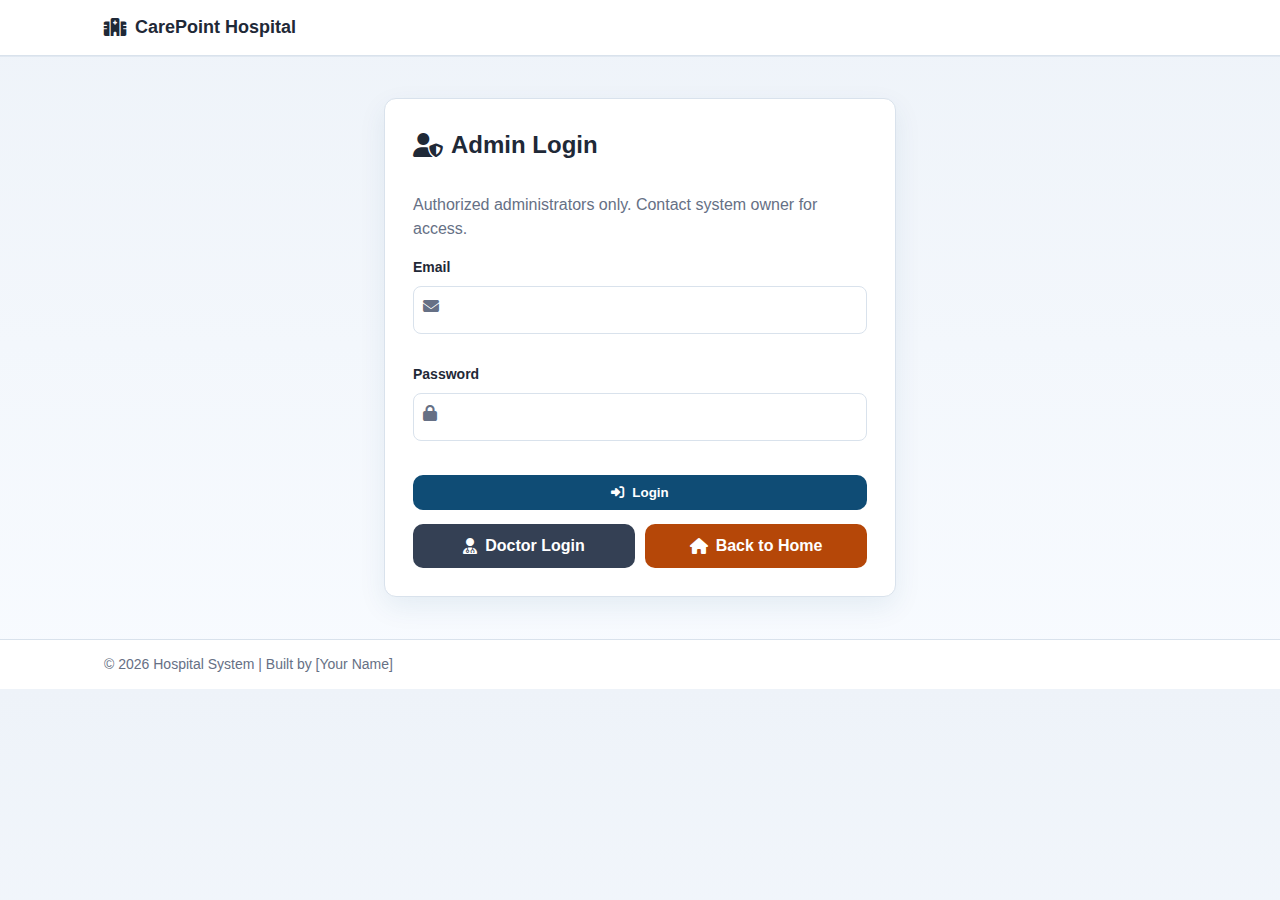
<file: hospital-system/auth/admin-login.html>
﻿<!DOCTYPE html>
<html>
<head>
  <title>Admin Login</title>
  <link rel="stylesheet" href="../assets/style.css">
  <link rel="stylesheet" href="https://cdnjs.cloudflare.com/ajax/libs/font-awesome/6.5.2/css/all.min.css">
</head>
<body>
  <header class="site-header">
    <nav class="navbar">
      <a class="brand" href="../public/index.html"><i class="fa-solid fa-hospital"></i>CarePoint Hospital</a>
    </nav>
  </header>

  <div class="container auth-shell">
    <div class="card">
      <h2 class="section-title"><i class="fa-solid fa-user-shield"></i> Admin Login</h2>
      <p class="muted">Authorized administrators only. Contact system owner for access.</p>
      <div id="error-box" class="alert alert-error" style="display:none;"></div>

      <form class="auth-form" action="../api/auth.php" method="POST">
        <input type="hidden" name="action" value="admin_login">

        <label>Email</label>
        <div class="input-icon">
          <i class="fa-solid fa-envelope"></i>
          <input type="email" name="email" required>
        </div>

        <label>Password</label>
        <div class="input-icon">
          <i class="fa-solid fa-lock"></i>
          <input type="password" name="password" required>
        </div>

        <button type="submit"><i class="fa-solid fa-right-to-bracket"></i> Login</button>
      </form>

      <div class="auth-actions">
        <a class="btn btn-secondary" href="doctor-login.html"><i class="fa-solid fa-user-doctor"></i>Doctor Login</a>
        <a class="btn btn-warning" href="../public/index.html"><i class="fa-solid fa-house"></i>Back to Home</a>
      </div>
    </div>
  </div>

  <footer class="site-footer">
    <div class="container">&copy; 2026 Hospital System | Built by [Your Name]</div>
  </footer>

  <script>
    const params = new URLSearchParams(window.location.search);
    const err = params.get("error");
    if (err) {
      const box = document.getElementById("error-box");
      box.style.display = "block";
      box.textContent = err;
    }
  </script>
</body>
</html>
</file>
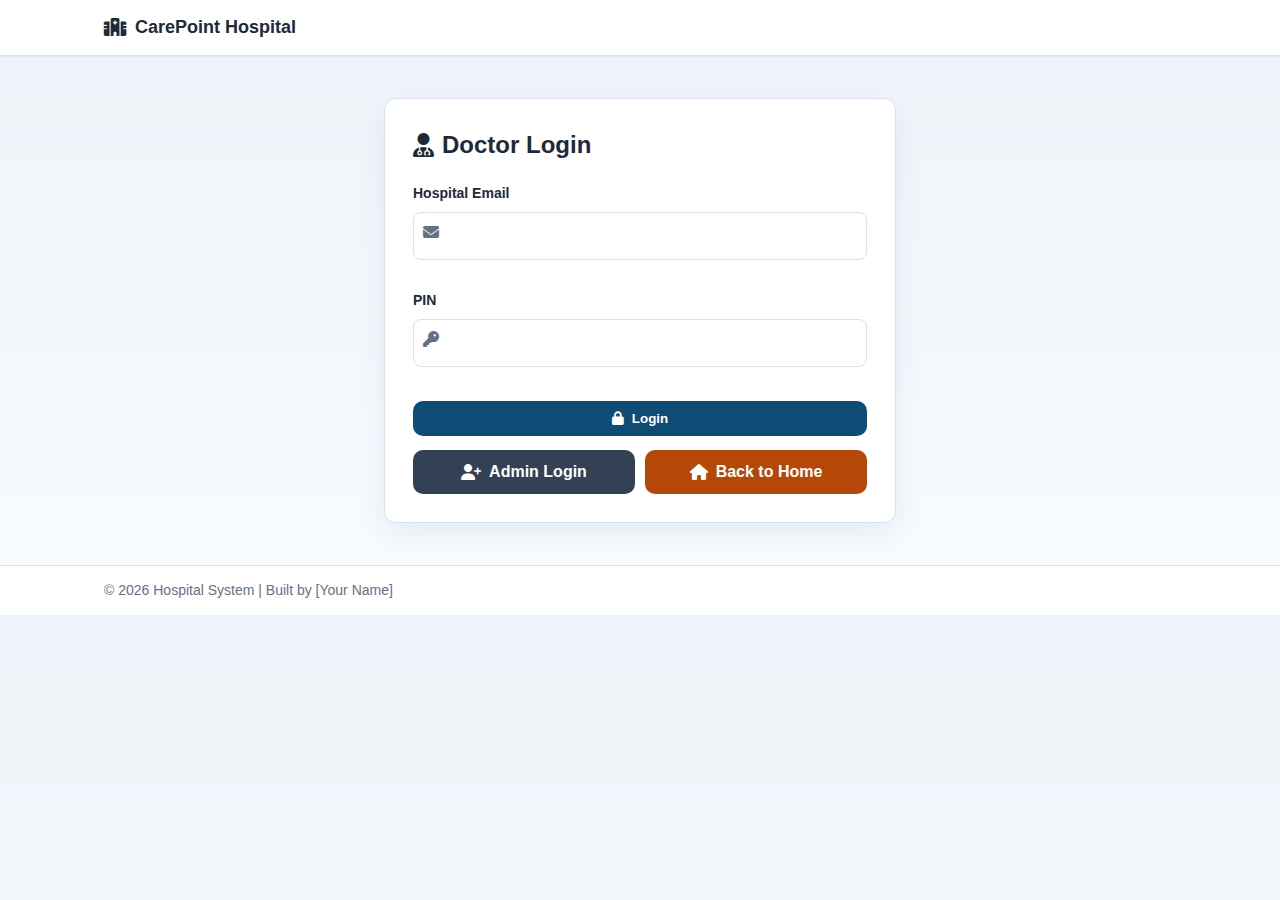
<file: hospital-system/auth/doctor-login.html>
﻿<!DOCTYPE html>
<html>
<head>
  <title>Doctor Login</title>
  <link rel="stylesheet" href="../assets/style.css">
  <link rel="stylesheet" href="https://cdnjs.cloudflare.com/ajax/libs/font-awesome/6.5.2/css/all.min.css">
</head>
<body>
  <header class="site-header">
    <nav class="navbar">
      <a class="brand" href="../public/index.html"><i class="fa-solid fa-hospital"></i>CarePoint Hospital</a>
    </nav>
  </header>

  <div class="container auth-shell">
    <div class="card">
      <h2 class="section-title"><i class="fa-solid fa-user-doctor"></i> Doctor Login</h2>
      <div id="error-box" class="alert alert-error" style="display:none;"></div>

      <form class="auth-form" action="../api/auth.php" method="POST">
        <input type="hidden" name="action" value="doctor_login_pin">
        <input type="hidden" name="email" value="doctors@carepointhospital.com">

        <label>Hospital Email</label>
        <div class="input-icon">
          <i class="fa-solid fa-envelope"></i>
          <input type="email" name="email" required>
        </div>

        <label>PIN</label>
        <div class="input-icon">
          <i class="fa-solid fa-key"></i>
          <input type="password" name="pin" required>
        </div>

        <button type="submit"><i class="fa-solid fa-lock"></i> Login</button>
      </form>

      <div class="auth-actions">
        <a class="btn btn-secondary" href="admin-login.html"><i class="fa-solid fa-user-plus"></i>Admin Login</a>
        <a class="btn btn-warning" href="../public/index.html"><i class="fa-solid fa-house"></i>Back to Home</a>
      </div>
    </div>
  </div>

  <footer class="site-footer">
    <div class="container">&copy; 2026 Hospital System | Built by [Your Name]</div>
  </footer>

  <script>
    const params = new URLSearchParams(window.location.search);
    const err = params.get("error");
    if (err) {
      const box = document.getElementById("error-box");
      box.style.display = "block";
      box.textContent = err;
    }
  </script>
</body>
</html>
</file>
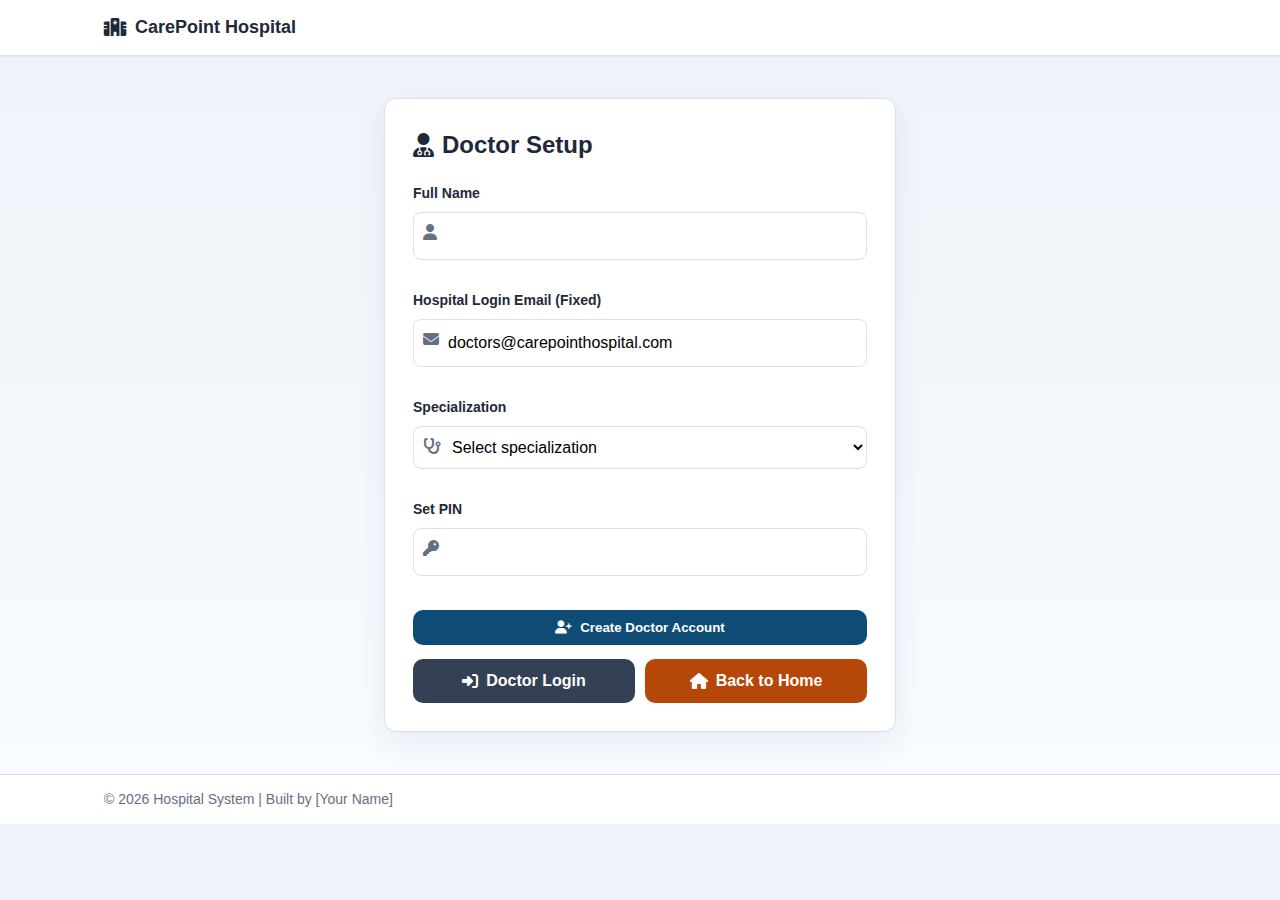
<file: hospital-system/auth/doctor-setup.html>
﻿<!DOCTYPE html>
<html>
<head>
  <title>Doctor Setup</title>
  <link rel="stylesheet" href="../assets/style.css">
  <link rel="stylesheet" href="https://cdnjs.cloudflare.com/ajax/libs/font-awesome/6.5.2/css/all.min.css">
</head>
<body>
  <header class="site-header">
    <nav class="navbar">
      <a class="brand" href="../public/index.html"><i class="fa-solid fa-hospital"></i>CarePoint Hospital</a>
    </nav>
  </header>

  <div class="container auth-shell">
    <div class="card">
      <h2 class="section-title"><i class="fa-solid fa-user-doctor"></i> Doctor Setup</h2>
      <div id="error-box" class="alert alert-error" style="display:none;"></div>

      <form class="auth-form" action="../api/auth.php" method="POST">
        <input type="hidden" name="action" value="doctor_setup">

        <label>Full Name</label>
        <div class="input-icon">
          <i class="fa-solid fa-user"></i>
          <input type="text" name="full_name" required>
        </div>

        <label>Hospital Login Email (Fixed)</label>
        <div class="input-icon">
          <i class="fa-solid fa-envelope"></i>
          <input type="email" name="email" value="doctors@carepointhospital.com" readonly required>
        </div>
        

        <label>Specialization</label>
        <div class="input-icon">
          <i class="fa-solid fa-stethoscope"></i>
          <select name="specialization" required>
            <option value="">Select specialization</option>
            <option>General Medicine</option>
            <option>Family Medicine</option>
            <option>Internal Medicine</option>
            <option>Pediatrics</option>
            <option>Neonatology</option>
            <option>Geriatrics</option>
            <option>Cardiology</option>
            <option>Cardiothoracic Surgery</option>
            <option>Neurology</option>
            <option>Neurosurgery</option>
            <option>Dermatology</option>
            <option>Endocrinology</option>
            <option>Gastroenterology</option>
            <option>Hepatology</option>
            <option>Nephrology</option>
            <option>Pulmonology</option>
            <option>Rheumatology</option>
            <option>Hematology</option>
            <option>Medical Oncology</option>
            <option>Radiation Oncology</option>
            <option>Surgical Oncology</option>
            <option>Immunology</option>
            <option>Infectious Disease</option>
            <option>Allergy and Immunology</option>
            <option>Psychiatry</option>
            <option>Clinical Psychology</option>
            <option>Obstetrics and Gynecology</option>
            <option>Reproductive Medicine</option>
            <option>Urology</option>
            <option>Orthopedics</option>
            <option>Sports Medicine</option>
            <option>Physical Medicine and Rehabilitation</option>
            <option>General Surgery</option>
            <option>Plastic and Reconstructive Surgery</option>
            <option>Vascular Surgery</option>
            <option>ENT (Otolaryngology)</option>
            <option>Ophthalmology</option>
            <option>Dentistry</option>
            <option>Oral and Maxillofacial Surgery</option>
            <option>Anesthesiology</option>
            <option>Pain Management</option>
            <option>Emergency Medicine</option>
            <option>Critical Care Medicine</option>
            <option>Radiology</option>
            <option>Interventional Radiology</option>
            <option>Nuclear Medicine</option>
            <option>Pathology</option>
            <option>Microbiology</option>
            <option>Forensic Medicine</option>
            <option>Preventive Medicine</option>
            <option>Occupational Medicine</option>
            <option>Palliative Care</option>
            <option>Sleep Medicine</option>
            <option>Other</option>
          </select>
        </div>

        <label>Set PIN</label>
        <div class="input-icon">
          <i class="fa-solid fa-key"></i>
          <input type="password" name="pin" required>
        </div>

        <button type="submit"><i class="fa-solid fa-user-plus"></i> Create Doctor Account</button>
      </form>

      <div class="auth-actions">
        <a class="btn btn-secondary" href="doctor-login.html"><i class="fa-solid fa-right-to-bracket"></i>Doctor Login</a>
        <a class="btn btn-warning" href="../public/index.html"><i class="fa-solid fa-house"></i>Back to Home</a>
      </div>
    </div>
  </div>

  <footer class="site-footer">
    <div class="container">&copy; 2026 Hospital System | Built by [Your Name]</div>
  </footer>

  <script>
    const params = new URLSearchParams(window.location.search);
    const err = params.get("error");
    if (err) {
      const box = document.getElementById("error-box");
      box.style.display = "block";
      box.textContent = err;
    }
  </script>
</body>
</html>
</file>
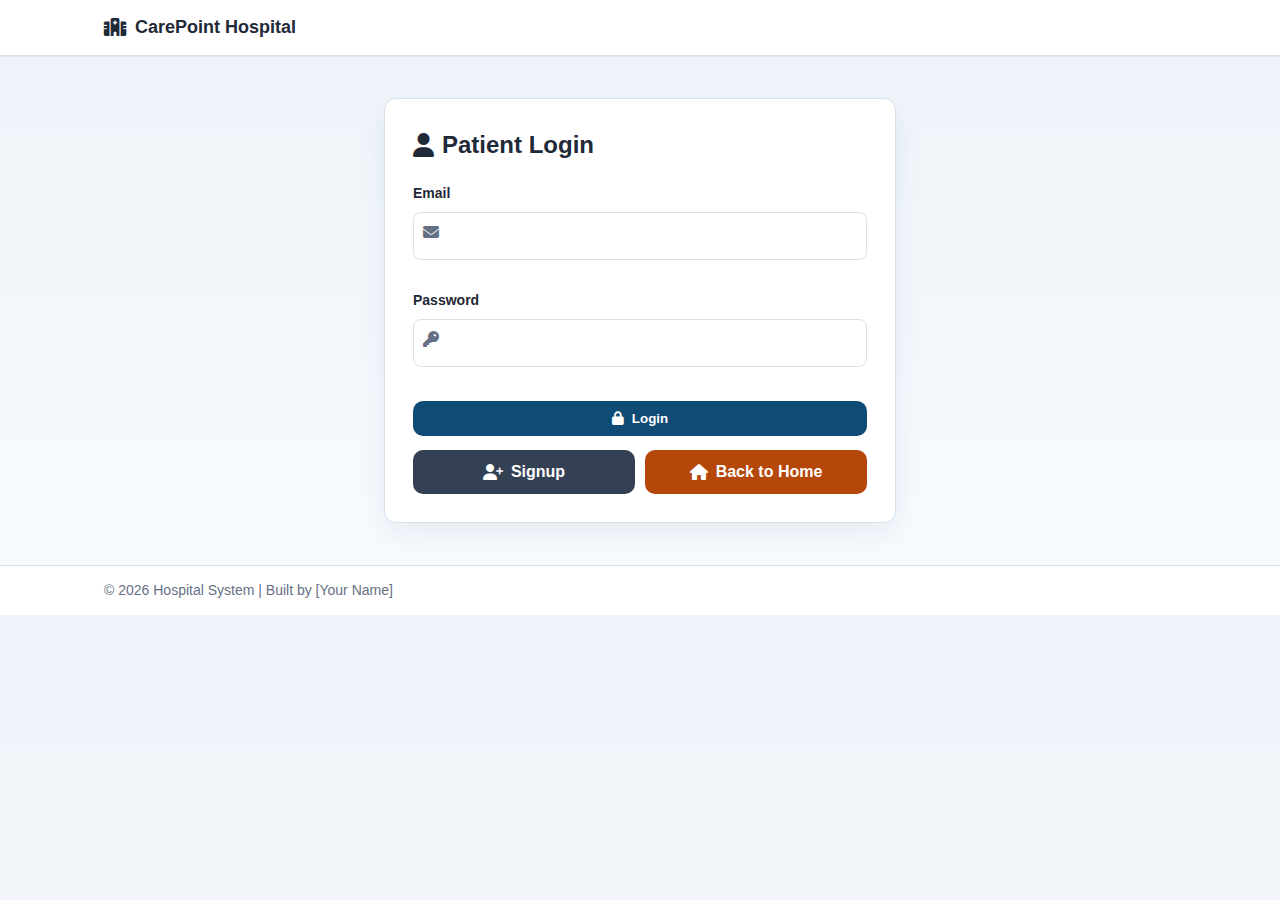
<file: hospital-system/auth/patient-login.html>
﻿<!DOCTYPE html>
<html>
<head>
  <title>Patient Login</title>
  <link rel="stylesheet" href="../assets/style.css">
  <link rel="stylesheet" href="https://cdnjs.cloudflare.com/ajax/libs/font-awesome/6.5.2/css/all.min.css">
</head>
<body>
  <header class="site-header">
    <nav class="navbar">
      <a class="brand" href="../public/index.html"><i class="fa-solid fa-hospital"></i>CarePoint Hospital</a>
    </nav>
  </header>

  <div class="container auth-shell">
    <div class="card">
      <h2 class="section-title"><i class="fa-solid fa-user"></i> Patient Login</h2>
      <div id="error-box" class="alert alert-error" style="display:none;"></div>

      <form class="auth-form" action="../api/auth.php" method="POST">
        <input type="hidden" name="action" value="patient_login">

        <label>Email</label>
        <div class="input-icon">
          <i class="fa-solid fa-envelope"></i>
          <input type="email" name="email" required>
        </div>

        <label>Password</label>
        <div class="input-icon">
          <i class="fa-solid fa-key"></i>
          <input type="password" name="password" required>
        </div>

        <button type="submit"><i class="fa-solid fa-lock"></i> Login</button>
      </form>

      <div class="auth-actions">
        <a class="btn btn-secondary" href="patient-signup.html"><i class="fa-solid fa-user-plus"></i>Signup</a>
        <a class="btn btn-warning" href="../public/index.html"><i class="fa-solid fa-house"></i>Back to Home</a>
      </div>
    </div>
  </div>

  <footer class="site-footer">
    <div class="container">&copy; 2026 Hospital System | Built by [Your Name]</div>
  </footer>

  <script>
    const params = new URLSearchParams(window.location.search);
    const err = params.get("error");
    if (err) {
      const box = document.getElementById("error-box");
      box.style.display = "block";
      box.textContent = err;
    }
  </script>
</body>
</html>
</file>
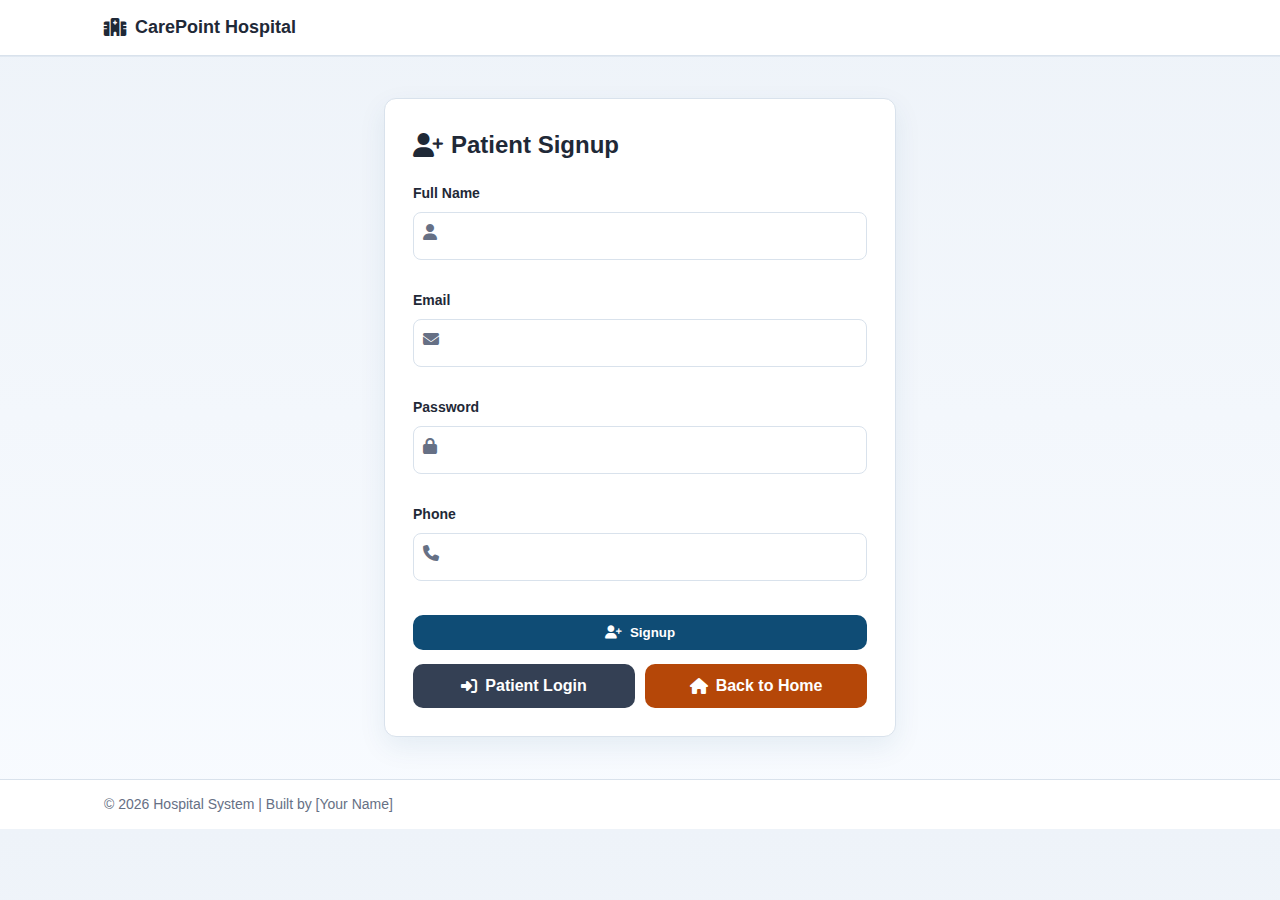
<file: hospital-system/auth/patient-signup.html>
﻿<!DOCTYPE html>
<html>
<head>
  <title>Patient Signup</title>
  <link rel="stylesheet" href="../assets/style.css">
  <link rel="stylesheet" href="https://cdnjs.cloudflare.com/ajax/libs/font-awesome/6.5.2/css/all.min.css">
</head>
<body>
  <header class="site-header">
    <nav class="navbar">
      <a class="brand" href="../public/index.html"><i class="fa-solid fa-hospital"></i>CarePoint Hospital</a>
    </nav>
  </header>

  <div class="container auth-shell">
    <div class="card">
      <h2 class="section-title"><i class="fa-solid fa-user-plus"></i> Patient Signup</h2>
      <div id="error-box" class="alert alert-error" style="display:none;"></div>

      <form class="auth-form" action="../api/auth.php" method="POST">
        <input type="hidden" name="action" value="patient_signup">

        <label>Full Name</label>
        <div class="input-icon">
          <i class="fa-solid fa-user"></i>
          <input type="text" name="full_name" required>
        </div>

        <label>Email</label>
        <div class="input-icon">
          <i class="fa-solid fa-envelope"></i>
          <input type="email" name="email" required>
        </div>

        <label>Password</label>
        <div class="input-icon">
          <i class="fa-solid fa-lock"></i>
          <input type="password" name="password" required>
        </div>

        <label>Phone</label>
        <div class="input-icon">
          <i class="fa-solid fa-phone"></i>
          <input type="text" name="phone">
        </div>

        <button type="submit"><i class="fa-solid fa-user-plus"></i> Signup</button>
      </form>

      <div class="auth-actions">
        <a class="btn btn-secondary" href="patient-login.html"><i class="fa-solid fa-right-to-bracket"></i>Patient Login</a>
        <a class="btn btn-warning" href="../public/index.html"><i class="fa-solid fa-house"></i>Back to Home</a>
      </div>
    </div>
  </div>

  <footer class="site-footer">
    <div class="container">&copy; 2026 Hospital System | Built by [Your Name]</div>
  </footer>

  <script>
    const params = new URLSearchParams(window.location.search);
    const err = params.get("error");
    if (err) {
      const box = document.getElementById("error-box");
      box.style.display = "block";
      box.textContent = err;
    }
  </script>
</body>
</html>
</file>
<file: hospital-system/assets/style.css>
﻿:root {
  --bg: #f3f6fb;
  --surface: #ffffff;
  --text: #1f2937;
  --muted: #667085;
  --primary: #0f4c75;
  --primary-dark: #0b3653;
  --accent: #2f855a;
  --border: #d9e2ec;
  --danger: #b42318;
  --warning: #b54708;
  --radius: 12px;
  --shadow: 0 10px 28px rgba(15, 76, 117, 0.08);
}

* {
  box-sizing: border-box;
}

html {
  scroll-behavior: smooth;
}

body {
  margin: 0;
  font-family: "Segoe UI", Tahoma, Geneva, Verdana, sans-serif;
  color: var(--text);
  background: linear-gradient(180deg, #eef3f9 0%, #f8fbff 100%);
  line-height: 1.5;
}

a {
  color: var(--primary);
}

.site-header {
  background: var(--surface);
  border-bottom: 1px solid var(--border);
  position: sticky;
  top: 0;
  z-index: 50;
  box-shadow: 0 1px 0 rgba(15, 76, 117, 0.06);
}

.navbar {
  max-width: 1120px;
  margin: 0 auto;
  padding: 14px 24px;
  display: flex;
  justify-content: space-between;
  align-items: center;
  gap: 12px;
}

.brand {
  font-weight: 700;
  font-size: 18px;
  text-decoration: none;
  color: var(--text);
  display: inline-flex;
  align-items: center;
  gap: 8px;
}

.nav-links {
  display: flex;
  flex-wrap: wrap;
  gap: 10px;
}

.nav-links a {
  text-decoration: none;
  color: var(--text);
  padding: 8px 10px;
  border-radius: 8px;
  display: inline-flex;
  align-items: center;
  gap: 6px;
}

.nav-links a:hover {
  background: #eef5fc;
}

.icon-link {
  background: #e7f1ff;
  color: #0f3f6f !important;
}

.container {
  max-width: 1120px;
  margin: 32px auto 36px;
  padding: 0 24px;
}

.container > .card,
.container > .grid {
  margin-bottom: 20px;
}

.container > :last-child {
  margin-bottom: 0;
}

section[id] {
  scroll-margin-top: 84px;
}

.split {
  display: grid;
  grid-template-columns: 1.1fr 0.9fr;
  gap: 22px;
  align-items: center;
}

.section-image {
  width: 100%;
  height: 260px;
  object-fit: cover;
  border-radius: 12px;
  border: 1px solid var(--border);
  box-shadow: var(--shadow);
}

.about-images {
  display: grid;
  grid-template-columns: 1fr 1fr;
  gap: 14px;
  align-items: stretch;
}

.about-images .section-image {
  height: auto;
  aspect-ratio: 4 / 3;
  object-position: center;
}

.about-images .section-image:first-child {
  object-position: center 35%;
}

.about-images .section-image:last-child {
  object-position: center 55%;
}

.section-image-circle {
  width: 260px;
  height: 260px;
  object-fit: cover;
  border-radius: 50%;
  border: 5px solid #e7f1ff;
  box-shadow: var(--shadow);
  display: block;
  margin-left: auto;
  margin-right: auto;
}

.feature-tag {
  display: inline-block;
  margin-top: 6px;
  margin-bottom: 10px;
  padding: 5px 10px;
  border-radius: 999px;
  background: #e7f1ff;
  color: #0f3f6f;
  font-weight: 700;
  font-size: 12px;
  letter-spacing: 0.3px;
}

.highlight {
  color: #0f3f6f;
  font-weight: 800;
}

.page-title {
  margin: 0 0 6px;
}

.page-subtitle {
  margin: 0 0 14px;
  color: var(--muted);
}

.card {
  background: var(--surface);
  border: 1px solid var(--border);
  border-radius: var(--radius);
  box-shadow: var(--shadow);
  padding: 24px;
}

.grid {
  display: grid;
  gap: 20px;
}

.grid-2 {
  grid-template-columns: repeat(auto-fit, minmax(280px, 1fr));
}

.grid-3 {
  grid-template-columns: repeat(auto-fit, minmax(220px, 1fr));
}

.section-title {
  margin-top: 0;
  margin-bottom: 14px;
  display: inline-flex;
  gap: 8px;
  align-items: center;
}

.btn,
button,
input[type="submit"] {
  display: inline-flex;
  align-items: center;
  gap: 8px;
  border: 0;
  border-radius: 10px;
  padding: 10px 14px;
  background: var(--primary);
  color: #fff;
  cursor: pointer;
  text-decoration: none;
  font-weight: 600;
}

.btn:hover,
button:hover,
input[type="submit"]:hover {
  background: var(--primary-dark);
}

.btn-secondary {
  background: #344054;
}

.btn-success {
  background: var(--accent);
}

.btn-danger {
  background: var(--danger);
}

.btn-warning {
  background: var(--warning);
}

label {
  display: block;
  margin-bottom: 8px;
  font-size: 14px;
  font-weight: 600;
}

.input-icon {
  position: relative;
}

.input-icon i {
  position: absolute;
  top: 12px;
  left: 10px;
  color: #667085;
}

.input-icon input,
.input-icon textarea,
.input-icon select {
  padding-left: 34px;
}

input,
select,
textarea {
  width: 100%;
  padding: 11px 12px;
  border: 1px solid var(--border);
  border-radius: 8px;
  margin-bottom: 14px;
  font: inherit;
  background: #fff;
}

.row-actions {
  display: flex;
  gap: 10px;
  flex-wrap: wrap;
}

table {
  width: 100%;
  border-collapse: collapse;
  background: #fff;
  border: 1px solid var(--border);
  border-radius: 10px;
  overflow: hidden;
  margin-top: 8px;
}

th,
td {
  border-bottom: 1px solid #edf2f7;
  padding: 12px 14px;
  text-align: left;
  font-size: 14px;
  vertical-align: top;
}

th {
  background: #f8fafc;
}

.badge {
  display: inline-block;
  border-radius: 999px;
  padding: 2px 10px;
  font-size: 12px;
  font-weight: 700;
}

.badge-pending {
  background: #fff6e5;
  color: #8a5a00;
}

.badge-confirmed {
  background: #e8f7ee;
  color: #1e6e43;
}

.badge-cancelled {
  background: #fdecea;
  color: #8b1f17;
}

.message,
.alert {
  padding: 12px;
  border-radius: 8px;
  margin-bottom: 14px;
}

.alert-error {
  background: #fdecea;
  color: #8b1f17;
  border: 1px solid #f7c8c3;
}

.alert-success {
  background: #e8f7ee;
  color: #1e6e43;
  border: 1px solid #b6e3c8;
}

.topbar {
  display: flex;
  justify-content: space-between;
  align-items: center;
  gap: 10px;
  margin-bottom: 16px;
}

.site-footer {
  margin-top: 28px;
  border-top: 1px solid var(--border);
  background: #fff;
}

.site-footer .container {
  margin: 0 auto;
  padding-top: 14px;
  padding-bottom: 14px;
  color: var(--muted);
  font-size: 14px;
}

.auth-shell {
  max-width: 560px;
  margin: 42px auto;
}

.muted {
  color: var(--muted);
}

.auth-shell .card {
  padding: 28px;
}

.auth-form {
  margin-top: 6px;
}

.auth-form label + .input-icon,
.auth-form label + input,
.auth-form label + select,
.auth-form label + textarea {
  margin-bottom: 16px;
}

.auth-form button[type="submit"] {
  width: 100%;
  justify-content: center;
  margin-top: 4px;
}

.auth-actions {
  display: grid;
  grid-template-columns: 1fr 1fr;
  gap: 10px;
  margin-top: 14px;
}

.auth-actions .btn {
  justify-content: center;
}

@media (max-width: 700px) {
  .navbar {
    flex-direction: column;
    align-items: flex-start;
    padding: 12px 14px;
  }

  .topbar {
    flex-direction: column;
    align-items: flex-start;
  }

  .container {
    margin: 18px auto 24px;
    padding: 0 14px;
  }

  .card {
    padding: 16px;
  }

  .auth-shell .card {
    padding: 20px;
  }

  .auth-actions {
    grid-template-columns: 1fr;
  }

  th,
  td {
    padding: 10px 9px;
  }

  .split {
    grid-template-columns: 1fr;
    gap: 14px;
  }

  .section-image {
    height: 210px;
  }

  .about-images {
    grid-template-columns: 1fr;
    gap: 12px;
  }

  .about-images .section-image {
    aspect-ratio: 16 / 10;
  }

  .section-image-circle {
    width: 210px;
    height: 210px;
  }
}
</file>
